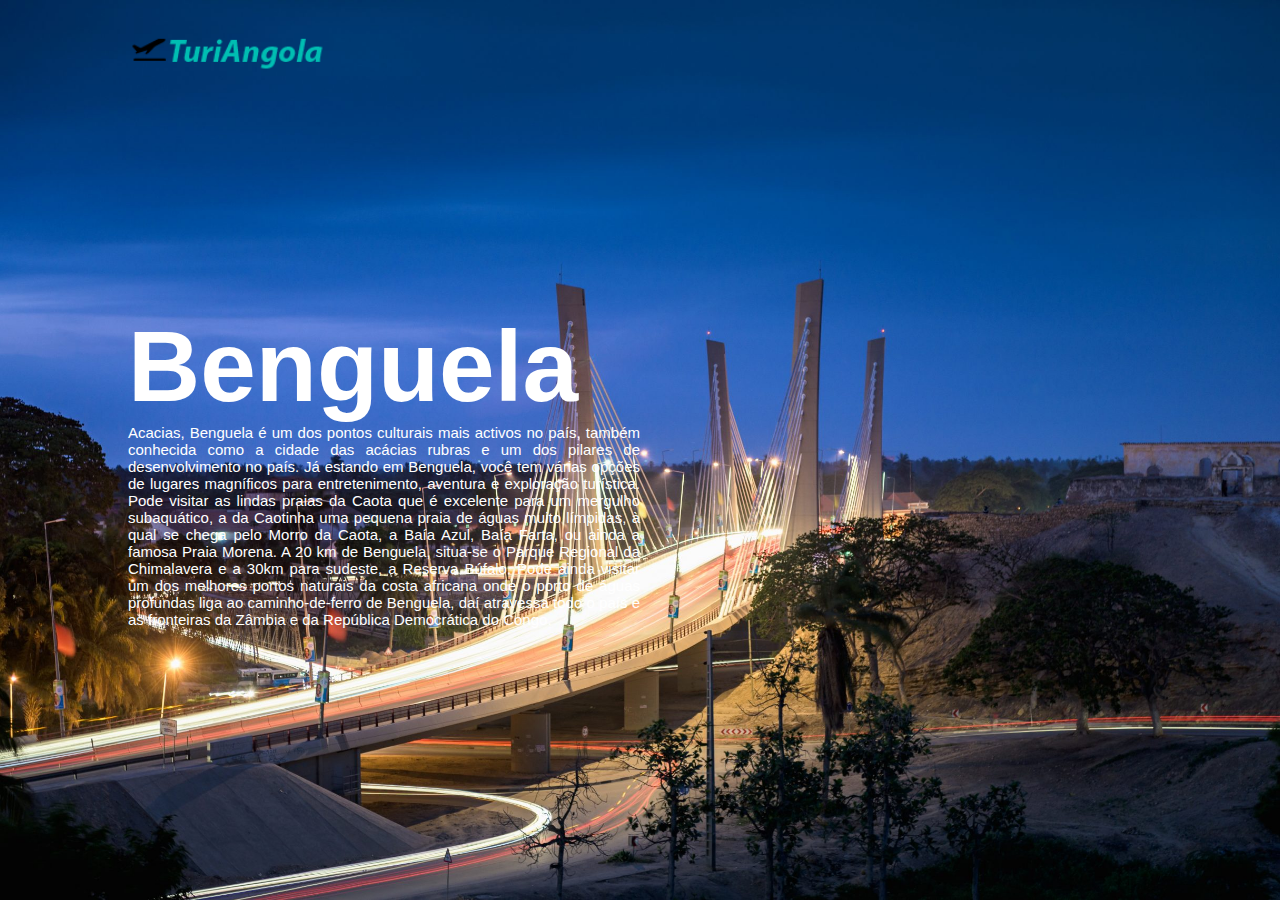
<file: sério/benguela.html>
<!DOCTYPE html>
<html lang="pt-br">
<head>
    <meta charset="UTF-8">
    <meta http-equiv="X-UA-Compatible" content="IE=edge">
    <meta name="viewport" content="width=device-width, initial-scale=1.0">
    <title>TuriAngola</title>
    <link rel="stylesheet" href="https://cdnjs.cloudflare.com/ajax/libs/font-awesome/4.7.0/css/font-awesome.min.css">
    <link rel="stylesheet" href="benguela.css">
</head>
<body>
    <section></section>
    <div class="container">
        <div class="navbar">
            <a href="index.html"><img src="./img/logo.png" class="logo"></a>
        </div>
    <div class="row">
        <div class="col">
            <h1>Benguela</h1>
            <p>
              Acacias,  Benguela é um dos pontos culturais mais activos no país, 
                também conhecida como a cidade das acácias rubras e um dos pilares de desenvolvimento no país.
                Já estando em Benguela, você tem várias opções de lugares magníficos para entretenimento, aventura e exploração turística. Pode visitar as lindas praias da Caota que é excelente para um mergulho subaquático, a da Caotinha uma pequena praia de águas muito límpidas, à qual se chega pelo Morro da Caota, a Baía Azul, Baía Farta, ou ainda a famosa Praia Morena. A 20 km de Benguela, situa-se o Parque Regional da Chimalavera e a 30km para sudeste, a Reserva Búfalo.
        
        Pode ainda visitar um dos melhores portos naturais da costa africana onde o porto de águas profundas liga ao caminho-de-ferro de Benguela, 
        daí atravessa todo o país e as fronteiras da Zâmbia e da República Democrática do Congo.
            </p>
            
                
            
            </div>
        </div>
    
    </body>
    </html>
</file>
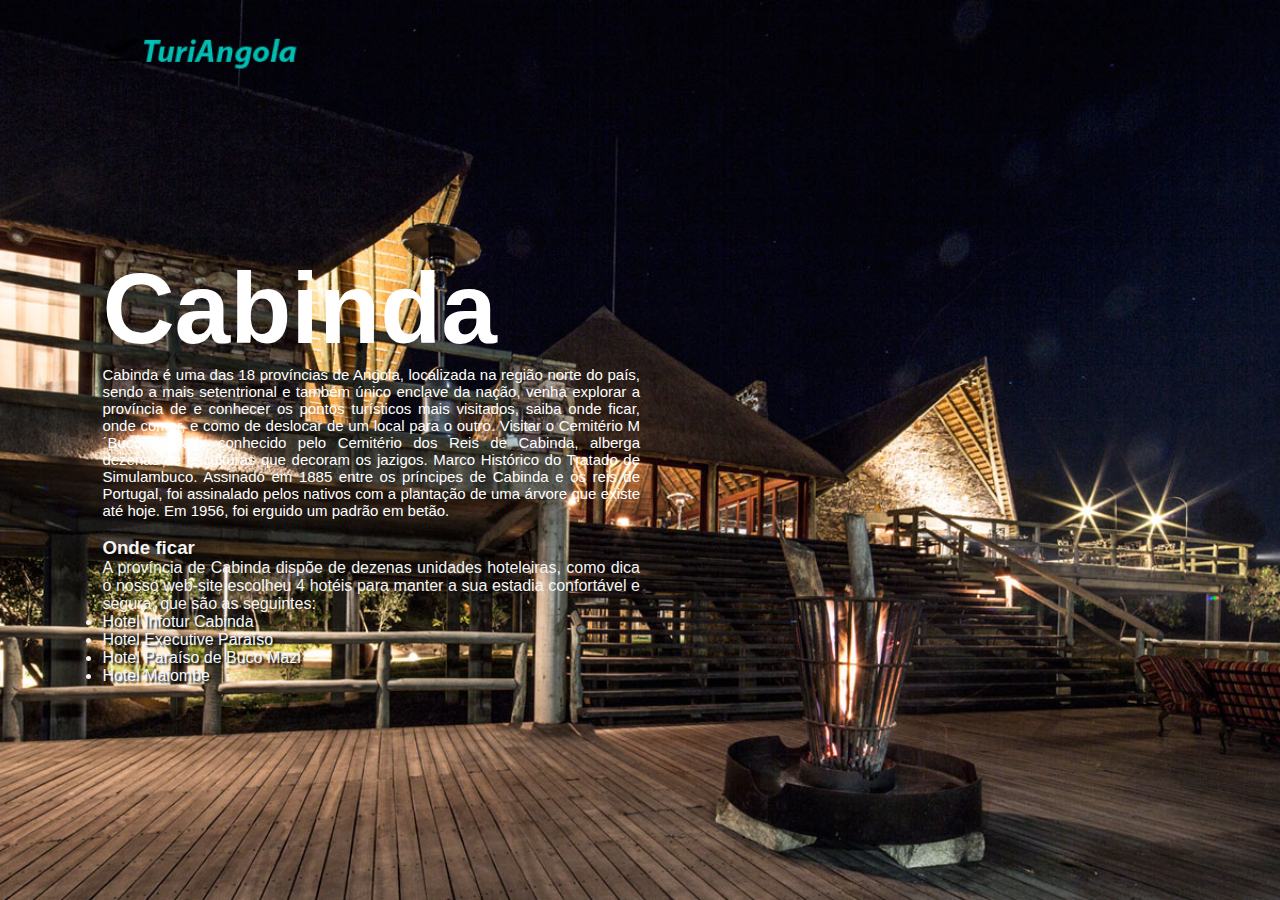
<file: sério/cabinda.html>
<!DOCTYPE html>
<html lang="pt-br">
<head>
    <meta charset="UTF-8">
    <meta http-equiv="X-UA-Compatible" content="IE=edge">
    <meta name="viewport" content="width=device-width, initial-scale=1.0">
    <title>TuriAngola</title>
    <link rel="stylesheet" href="https://cdnjs.cloudflare.com/ajax/libs/font-awesome/4.7.0/css/font-awesome.min.css">
    <link rel="stylesheet" href="cabinda.css">
</head>
<body>
    <section></section>
    <div class="container">
        <div class="navbar">
            <a href="index.html"><img src="./img/logo.png" class="logo"></a>
        </div>
    <div class="row">
        <div class="col">
            <h1>Cabinda</h1>
            <p>
                Cabinda é uma das 18 províncias de Angola, localizada na região norte do país, 
                sendo a mais setentrional e também único enclave da nação, venha explorar a província de e conhecer os pontos turísticos mais visitados, 
                saiba onde ficar, onde comer, e como de deslocar de um local para o outro.
                Visitar o Cemitério M´Buco-M´Buadi, conhecido pelo Cemitério dos Reis de Cabinda, alberga dezenas de esculturas que decoram os jazigos. Marco Histórico do Tratado de Simulambuco. Assinado em 1885 entre os príncipes de Cabinda e os reis de Portugal, 
                foi assinalado pelos nativos com a plantação de uma árvore que existe até hoje. Em 1956, foi erguido um padrão em betão.
            </p>

          <br>  <div class="detalhes">
            <h3>Onde ficar</h3>
A província de Cabinda dispõe de dezenas unidades hoteleiras, como dica o nosso web-site escolheu 4 hotéis para manter a sua estadia confortável e segura, que são as seguintes:
<ul>
    <li><a href="https://www.hoteisangola.com/reservations/hotels/cabinda2/hotel-infotur-cabinda.html"> Hotel Infotur Cabinda</a></li>
    <li><a href="https://www.hoteisangola.com/reservations/hotels/cabinda2/executive-paraiso-hotel-cabinda.html">Hotel Executive Paraíso</a></li>
    <li><a href="https://www.hoteisangola.com/reservations/hotels/cabinda2/hotel-paraiso-buco-mazi-cabinda.html">Hotel Paraíso de Buco Mazi</a></li>
    <li><a href="https://www.hoteisangola.com/reservations/hotels/cabinda2/hotel-maiombe-cabinda.html">Hotel Maiombe</a></li>
</ul>
</div>    
            
            </div>
        </div>
    
    </body>
    </html>
</file>
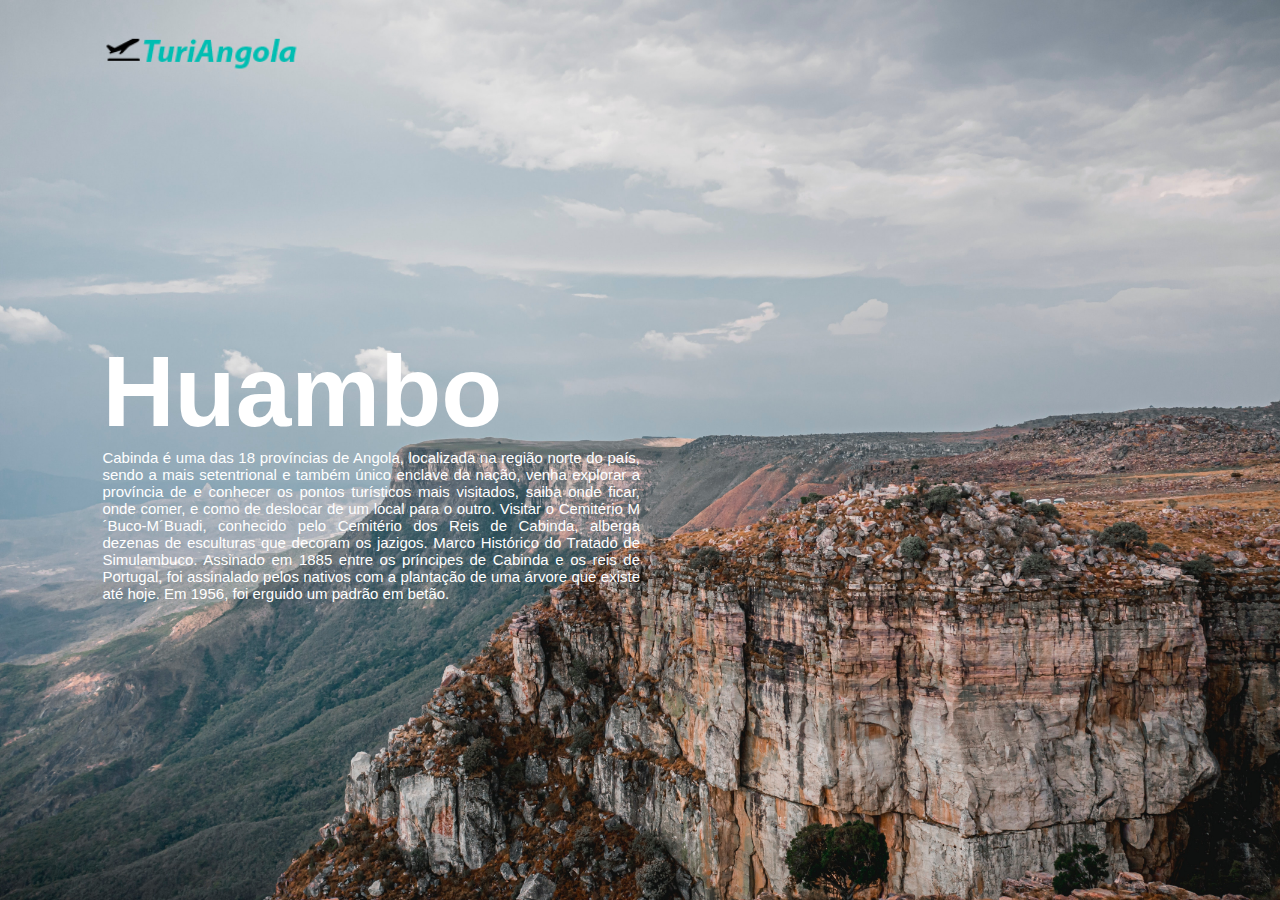
<file: sério/huambo.html>
<!DOCTYPE html>
<html lang="pt-br">
<head>
    <meta charset="UTF-8">
    <meta http-equiv="X-UA-Compatible" content="IE=edge">
    <meta name="viewport" content="width=device-width, initial-scale=1.0">
    <title>TuriAngola</title>
    <link rel="stylesheet" href="https://cdnjs.cloudflare.com/ajax/libs/font-awesome/4.7.0/css/font-awesome.min.css">
    <link rel="stylesheet" href="huambo.css">
</head>
<body>
    <section></section>
    <div class="container">
        <div class="navbar">
            <a href="index.html"><img src="./img/logo.png" class="logo"></a>
        </div>
    <div class="row">
        <div class="col">
            <h1>Huambo</h1>
            <p>
                Cabinda é uma das 18 províncias de Angola, localizada na região norte do país, 
                sendo a mais setentrional e também único enclave da nação, venha explorar a província de e conhecer os pontos turísticos mais visitados, 
                saiba onde ficar, onde comer, e como de deslocar de um local para o outro.
                Visitar o Cemitério M´Buco-M´Buadi, conhecido pelo Cemitério dos Reis de Cabinda, alberga dezenas de esculturas que decoram os jazigos. Marco Histórico do Tratado de Simulambuco. Assinado em 1885 entre os príncipes de Cabinda e os reis de Portugal, 
                foi assinalado pelos nativos com a plantação de uma árvore que existe até hoje. Em 1956, foi erguido um padrão em betão.
            </p>
            
                
            
            </div>
        </div>
    
    </body>
    </html>
</file>
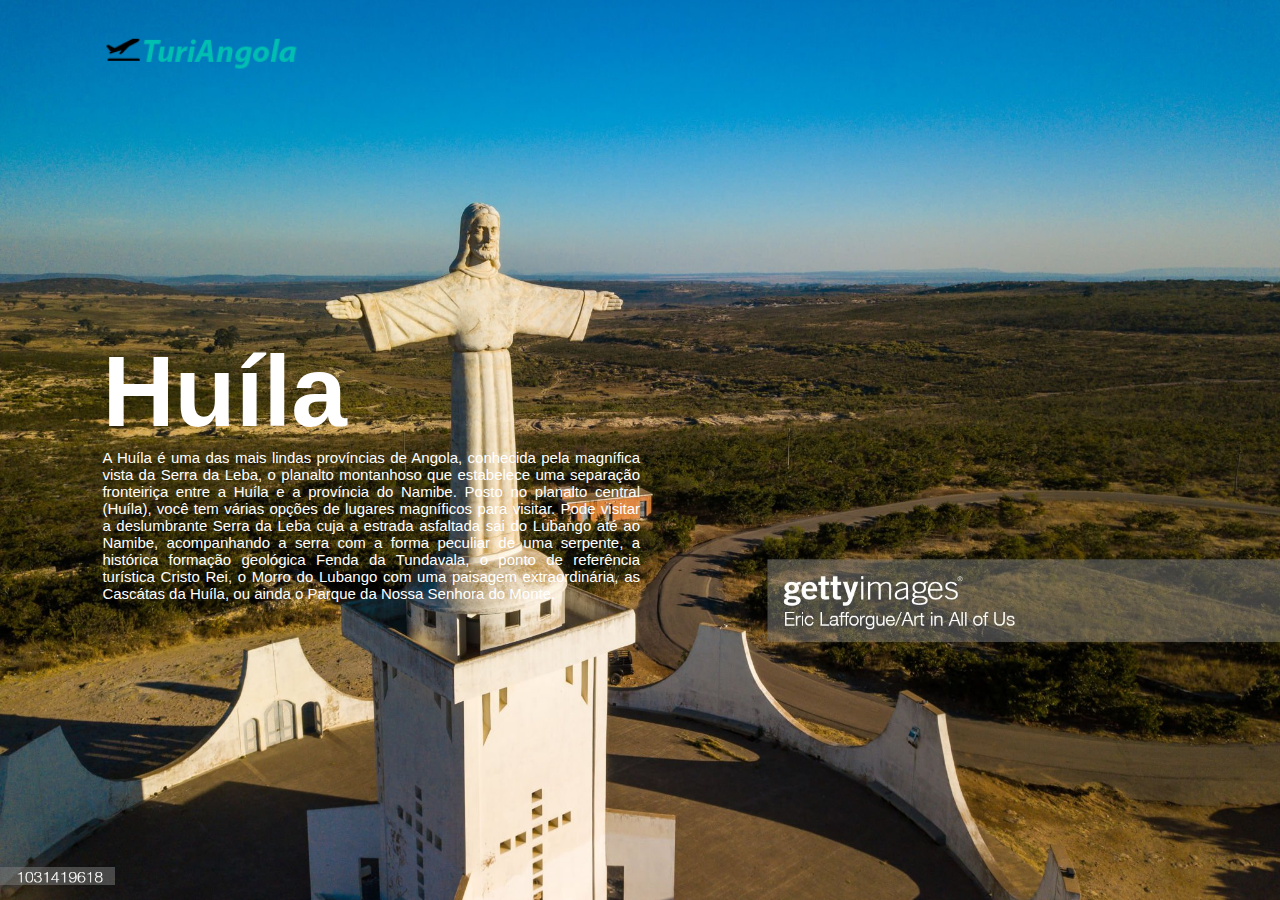
<file: sério/huila.html>
<!DOCTYPE html>
<html lang="pt-br">
<head>
    <meta charset="UTF-8">
    <meta http-equiv="X-UA-Compatible" content="IE=edge">
    <meta name="viewport" content="width=device-width, initial-scale=1.0">
    <title>TuriAngola</title>
    <link rel="stylesheet" href="https://cdnjs.cloudflare.com/ajax/libs/font-awesome/4.7.0/css/font-awesome.min.css">
    <link rel="stylesheet" href="huila.css">
</head>
<body>
    <section></section>
    <div class="container">
        <div class="navbar">
            <a href="index.html"><img src="./img/logo.png" class="logo"></a>
        </div>
    <div class="row">
        <div class="col">
            <h1>Huíla</h1>
            <p>
                A Huíla é uma das mais lindas províncias de Angola, conhecida pela magnífica vista da Serra da Leba, 
        o planalto montanhoso que estabelece uma separação fronteiriça entre a Huíla e a província do Namibe.
        Posto no planalto central (Huíla), você tem várias opções de lugares magníficos para visitar. Pode visitar a deslumbrante Serra da Leba cuja a estrada asfaltada sai do Lubango até ao Namibe, acompanhando a serra com a forma peculiar de uma serpente, a histórica formação geológica Fenda da Tundavala, o ponto de referência turística Cristo Rei, 
        o Morro do Lubango com uma paisagem extraordinária, as Cascátas da Huíla, ou ainda o Parque da Nossa Senhora do Monte. 
            </p>
            
                
            
            </div>
        </div>
    
    </body>
    </html>
</file>
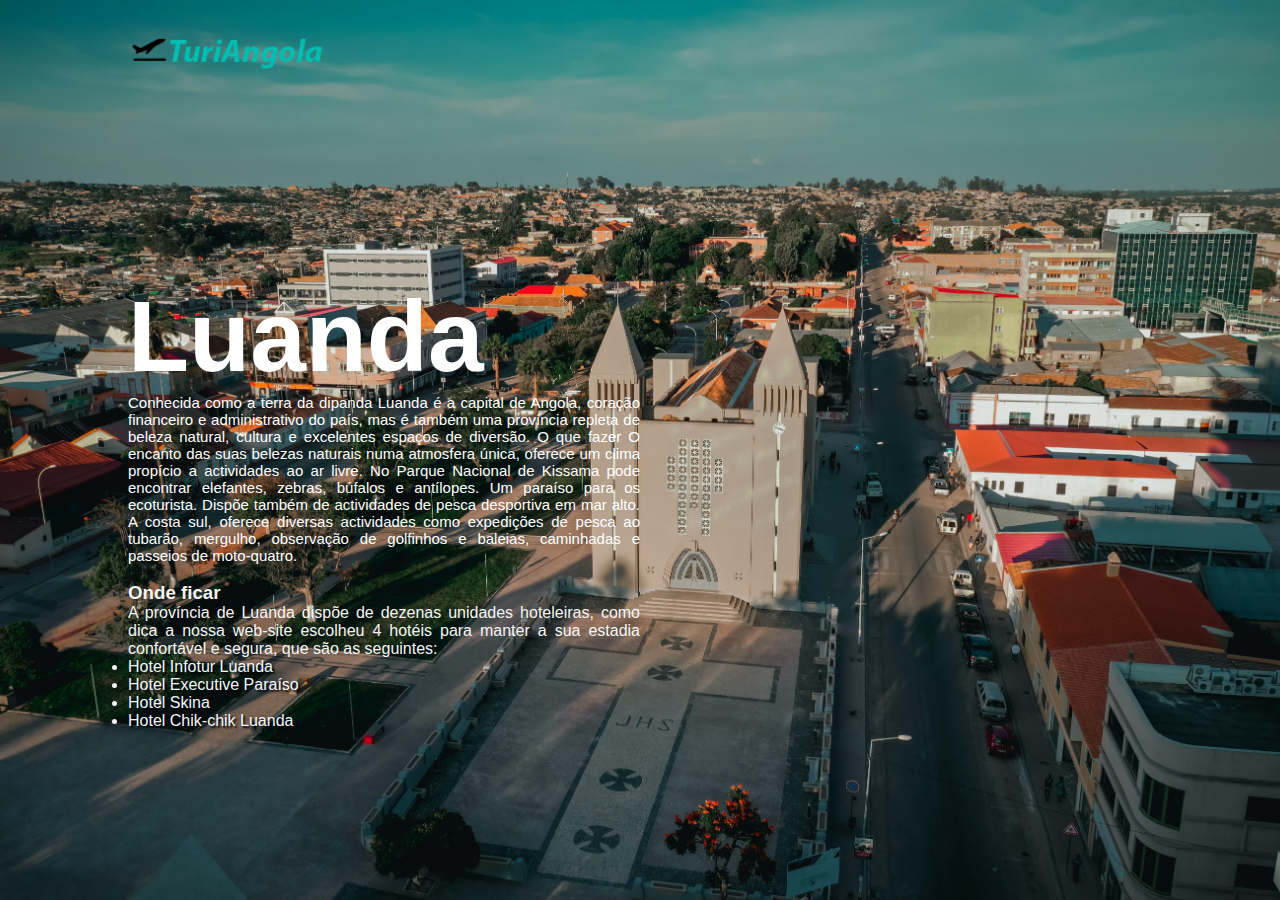
<file: sério/luanda.html>
<!DOCTYPE html>
<html lang="pt-br">
<head>
    <meta charset="UTF-8">
    <meta http-equiv="X-UA-Compatible" content="IE=edge">
    <meta name="viewport" content="width=device-width, initial-scale=1.0">
    <title>TuriAngola</title>
    <link rel="stylesheet" href="https://cdnjs.cloudflare.com/ajax/libs/font-awesome/4.7.0/css/font-awesome.min.css">
    <link rel="stylesheet" href="luanda.css">
</head>
<body>
    <section></section>
    <div class="container">
        <div class="navbar">
            <a href="index.html"><img src="./img/logo.png" class="logo"></a>
        </div>
    <div class="row">
        <div class="col">
            <h1>Luanda</h1>
            <p>
        Conhecida como a terra da dipanda  Luanda é a capital de Angola, coração financeiro e administrativo do país, 
        mas é também uma província repleta de beleza natural, cultura e excelentes espaços de diversão.
        O que fazer
        O encanto das suas belezas naturais numa atmosfera única, oferece um clima propício a actividades ao ar livre. 
        No Parque Nacional de Kissama pode encontrar elefantes, zebras, búfalos e antílopes. Um paraíso para os ecoturista.
         Dispõe também de actividades de pesca desportiva em mar alto. A costa sul, oferece diversas actividades como expedições de pesca ao tubarão,
         mergulho, observação de golfinhos e baleias, caminhadas e passeios de moto-quatro.
            </p>
           

            <br>  <div class="detalhes">
                <h3>Onde ficar</h3>
    A província de Luanda dispõe de dezenas unidades hoteleiras, como dica a nossa web-site escolheu 4 hotéis para manter a sua estadia confortável e segura, que são as seguintes:
    <ul>
        <li><a href="https://www.hoteisangola.com/reservations/hotels/cabinda2/hotel-infotur-cabinda.html"> Hotel Infotur Luanda</a></li>
        <li><a href="https://www.hoteisangola.com/reservations/hotels/cabinda2/executive-paraiso-hotel-cabinda.html">Hotel Executive Paraíso</a></li>
        <li><a href="https://www.hoteisangola.com/reservations/hotels/cabinda2/hotel-paraiso-buco-mazi-cabinda.html">Hotel Skina</a></li>
        <li><a href="https://www.hoteisangola.com/reservations/hotels/cabinda2/hotel-maiombe-cabinda.html">Hotel Chik-chik Luanda</a></li>
    </ul>
    </div>    

            </div>
        </div>
    
    </body>
    </html>
</file>
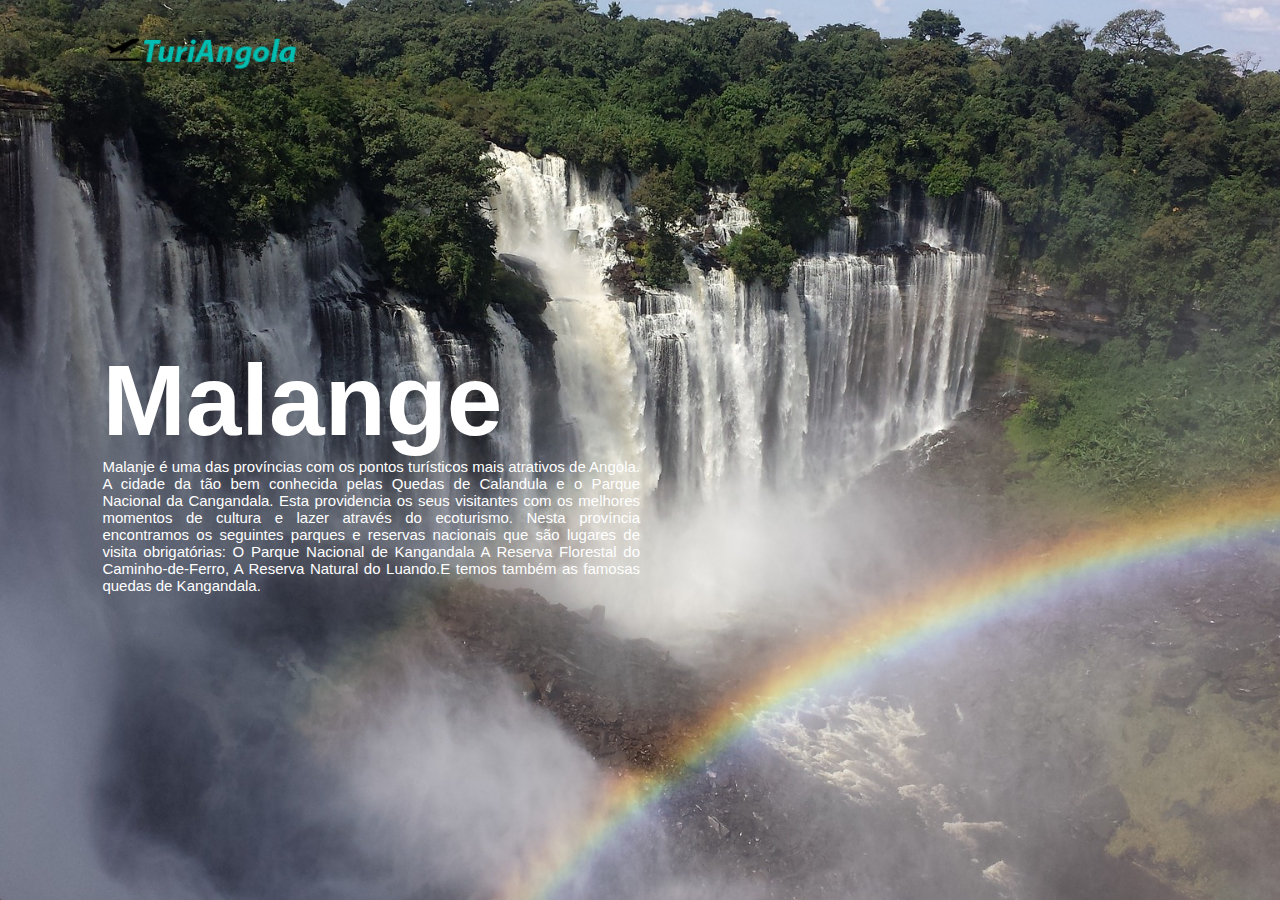
<file: sério/malange.html>
<!DOCTYPE html>
<html lang="pt-br">
<head>
    <meta charset="UTF-8">
    <meta http-equiv="X-UA-Compatible" content="IE=edge">
    <meta name="viewport" content="width=device-width, initial-scale=1.0">
    <title>TuriAngola</title>
    <link rel="stylesheet" href="https://cdnjs.cloudflare.com/ajax/libs/font-awesome/4.7.0/css/font-awesome.min.css">
    <link rel="stylesheet" href="malange.css">
</head>
<body>
    <section></section>
    <div class="container">
        <div class="navbar">
            <a href="index.html"><img src="./img/logo.png" class="logo"></a>
        </div>
    <div class="row">
        <div class="col">
            <h1>Malange</h1>
            <p>
                Malanje é uma das províncias com os pontos turísticos mais atrativos de Angola. A cidade da tão bem conhecida pelas Quedas de Calandula e o Parque Nacional da Cangandala.
                Esta providencia os seus visitantes com os melhores momentos de cultura e lazer através do ecoturismo.
                Nesta província encontramos os seguintes parques e reservas nacionais que são lugares de visita obrigatórias:
                O Parque Nacional de Kangandala A Reserva Florestal do Caminho-de-Ferro, A Reserva Natural do Luando.E temos também as famosas quedas de Kangandala. 
            </p>
            
                
            
            </div>
        </div>
    
    </body>
    </html>
</file>
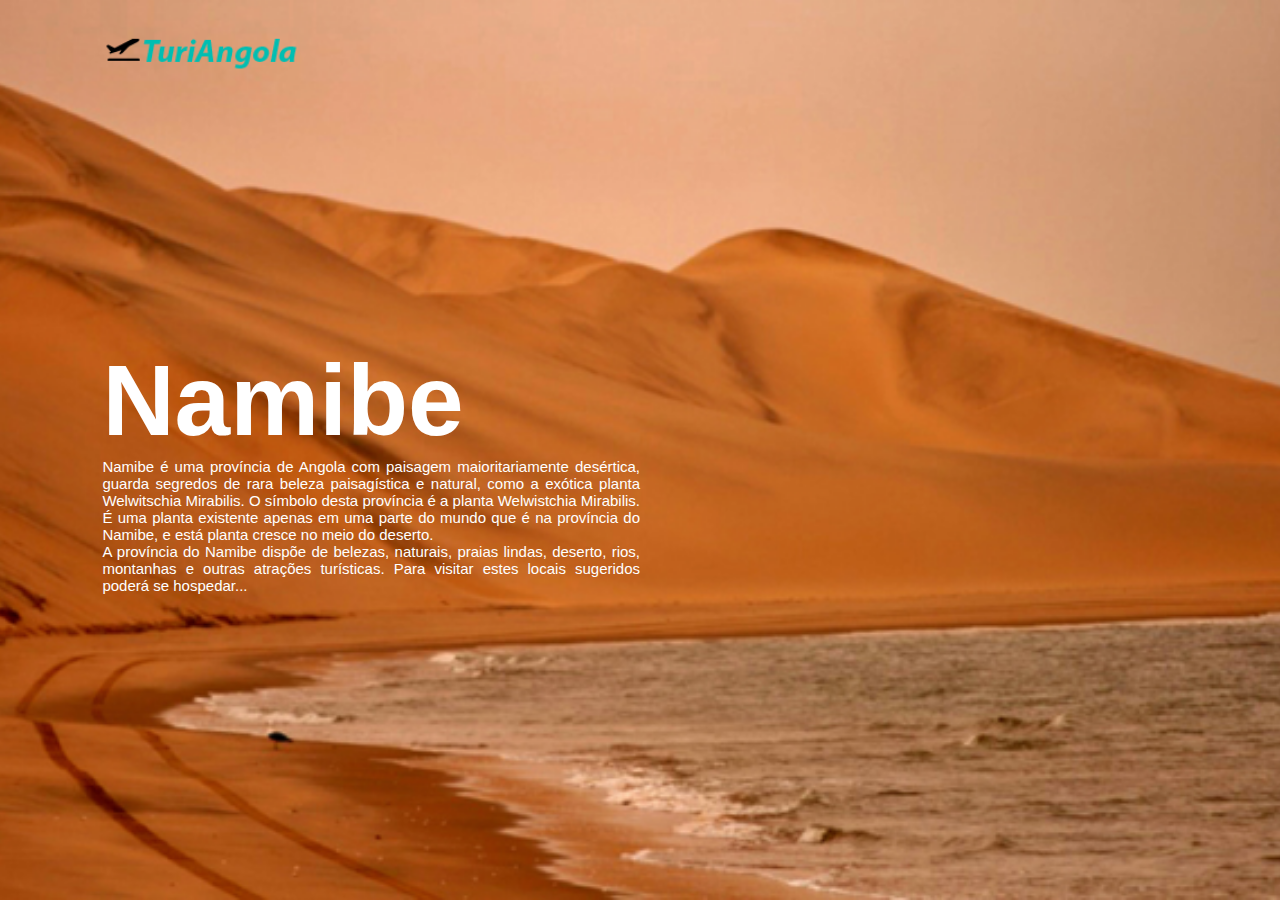
<file: sério/namibe.html>
<!DOCTYPE html>
<html lang="pt-br">
<head>
    <meta charset="UTF-8">
    <meta http-equiv="X-UA-Compatible" content="IE=edge">
    <meta name="viewport" content="width=device-width, initial-scale=1.0">
    <title>TuriAngola</title>
    <link rel="stylesheet" href="https://cdnjs.cloudflare.com/ajax/libs/font-awesome/4.7.0/css/font-awesome.min.css">
    <link rel="stylesheet" href="namibe.css">
</head>
<body>
    <section></section>
    <div class="container">
        <div class="navbar">
            <a href="index.html"><img src="./img/logo.png" class="logo"></a>
        </div>
    <div class="row">
        <div class="col">
            <h1>Namibe</h1>
            <p>
                Namibe é uma província de Angola com paisagem maioritariamente desértica, 
        guarda segredos de rara beleza paisagística e natural, como a exótica planta Welwitschia Mirabilis.
        O símbolo desta província é a planta Welwistchia Mirabilis. É uma planta existente apenas em uma parte do mundo que é na província do Namibe, 
        e está planta cresce no meio do deserto.
        <p>A província do Namibe dispõe de belezas, naturais, praias lindas, deserto, rios, montanhas e outras atrações turísticas.
             Para visitar estes locais sugeridos poderá se hospedar...</p> 
            </p>
            
                
            
            </div>
        </div>
    
    </body>
    </html>
</file>
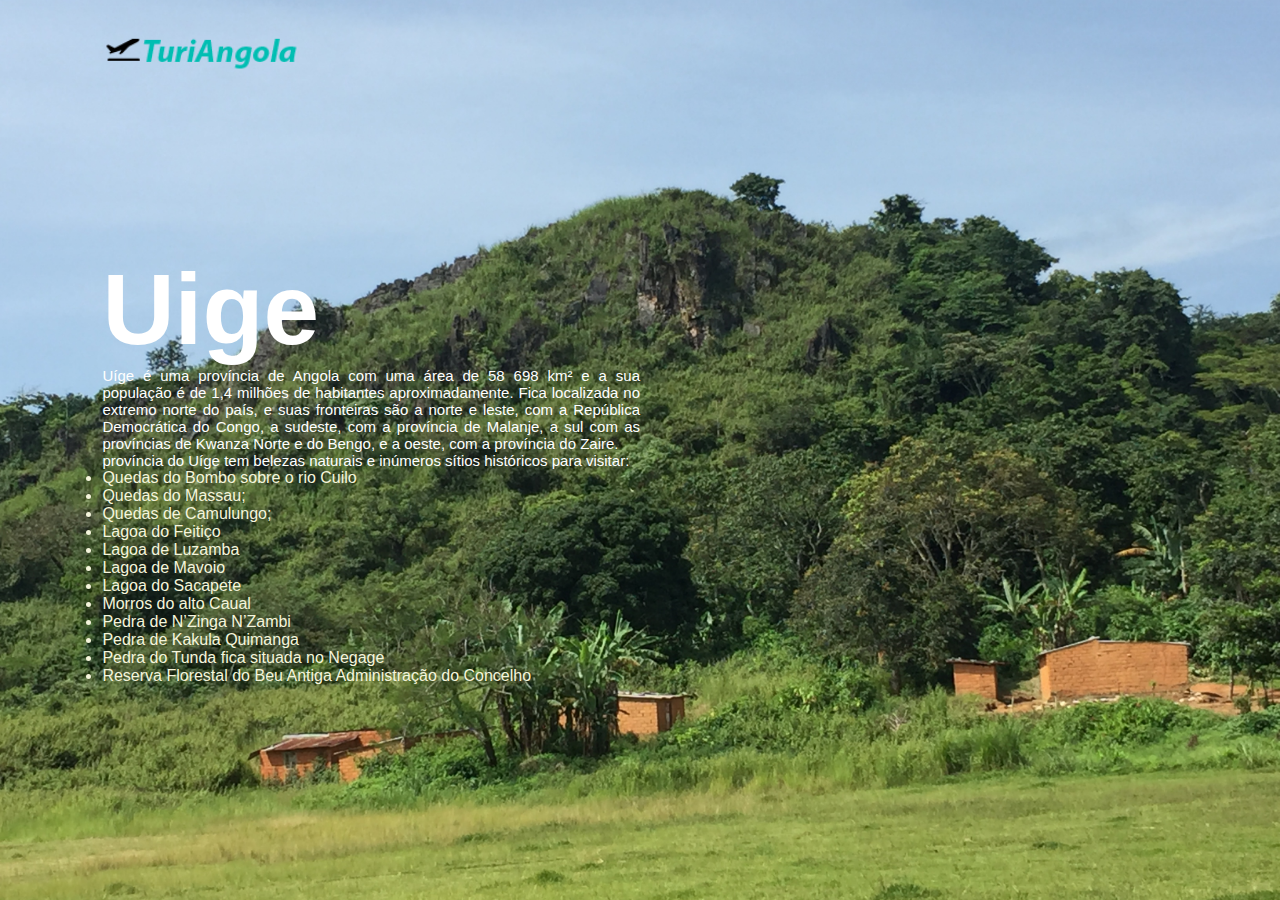
<file: sério/uige.html>
<!DOCTYPE html>
<html lang="pt-br">
<head>
    <meta charset="UTF-8">
    <meta http-equiv="X-UA-Compatible" content="IE=edge">
    <meta name="viewport" content="width=device-width, initial-scale=1.0">
    <title>TuriAngola</title>
    <link rel="stylesheet" href="https://cdnjs.cloudflare.com/ajax/libs/font-awesome/4.7.0/css/font-awesome.min.css">
    <link rel="stylesheet" href="uige.css">
</head>
<body>
    <section></section>
    <div class="container">
        <div class="navbar">
            <a href="index.html"><img src="./img/logo.png" class="logo"></a>
        </div>
    <div class="row">
        <div class="col">
            <h1>Uige</h1>
            <p>
                Uíge é uma província de Angola com uma área de 58 698 km² e a sua população é de 1,4 milhões de habitantes aproximadamente.

        Fica localizada no extremo norte do país, e suas fronteiras são a norte e leste, com a República Democrática do Congo, 
        a sudeste, com a província de Malanje,
         a sul com as províncias de Kwanza Norte e do Bengo, e a oeste, com a província do Zaire.</p>
         
        <p> província do Uíge tem belezas naturais e inúmeros sítios históricos para visitar:</p>
<ul>
    <li>Quedas do Bombo sobre o rio Cuilo</li>
<li>Quedas do Massau;</li>
<li>Quedas de Camulungo;</li>
<li>Lagoa do Feitiço</li>
<li>Lagoa de Luzamba</li>
<li>Lagoa de Mavoio</li>
<li>Lagoa do Sacapete</li>
<li>Morros do alto Caual</li>
<li>Pedra de N’Zinga N’Zambi</li>
<li>Pedra de Kakula Quimanga</li>
<li>Pedra do Tunda fica situada no Negage</li>
<li>Reserva Florestal do Beu Antiga Administração do Concelho</li>
</ul></div>
    
            </p>
            
                
            
            </div>
        </div>
    
    </body>
    </html>
</file>
<file: sério/benguela.css>
*{
    margin: 0;
    padding: 0;
    box-sizing: border-box;
    font-family:'Roboto', sans-serif
}
.img{
    align-items: center;}

    .container{
        width: 100%;
        height: 100vh;
        background-image: url(./img/catumdela.jpg);
        background-position: center;
        background-size: cover;
        padding: 0 10%;
    }
    .navbar{
        height:12%;
        display: flex;
        align-items:center;
        justify-content: space-between;
    
    }
    .logo{
        width: 200px;
        cursor: pointer;
    }



    .row{
        display:flex;
        height: 80%;
        align-items:center;
    }
    .col{
        width: 50%;
    }
    h1{
        color: white;
        font-size: 100px;
    }
    p{
        color: white;
        font-size: 15px;
        text-align: justify;
    }


    h4{
        color: white;
    }
    .card{
        width: 200px;
        height: 230px;
        display:inline-block;
        border-radius: 10px;
        padding: 15px 25px ;
        cursor:pointer;
        margin: 15px 25px;
        transition: 0,3s ease-in-out;
        background-position: center;
        background-size: cover;
        box-shadow: 5px 5px 5px black;
    }
</file>
<file: sério/cabinda.css>
*{
    margin: 0;
    padding: 0;
    box-sizing: border-box;
    font-family:'Roboto', sans-serif
}
.img{
    align-items: center;}

    .container{
        width: 100%;
        height: 100vh;
        background-image: url(./img/hotel.png);
        background-position: center;
        background-size: cover;
        padding: 0 8%;
    }
    .navbar{
        height:12%;
        display: flex;
        align-items:center;
        justify-content: space-between;
    
    }
    .logo{
        width: 200px;
        cursor: pointer;
    }



    .row{
        display:flex;
        height: 80%;
        align-items:center;
    }
    .col{
        width: 50%;
    }
    h1{
        color: white;
        font-size: 100px;
    }
    p{
        color: white;
        font-size: 15px;
        text-align: justify;
    }


    h4{
        color: white;
    }
    .card{
        width: 200px;
        height: 230px;
        display:inline-block;
        border-radius: 10px;
        padding: 15px 25px ;
        cursor:pointer;
        margin: 15px 25px;
        transition: 0,3s ease-in-out;
        background-position: center;
        background-size: cover;
        box-shadow: 5px 5px 5px black;
    }
   
    ul li a{
        color: aliceblue;
        text-decoration: none;
        text-shadow: 2px 2px 2px black;
    }

    .detalhes{
        text-decoration: none;
        color: whitesmoke;
        text-align: justify;
    }
</file>
<file: sério/huambo.css>
*{
    margin: 0;
    padding: 0;
    box-sizing: border-box;
    font-family:'Roboto', sans-serif
}
.img{
    align-items: center;}

    .container{
        width: 100%;
        height: 100vh;
        background-image: url(./img/fenda.jpg);
        background-position: center;
        background-size: cover;
        padding: 0 8%;
    }
    .navbar{
        height:12%;
        display: flex;
        align-items:center;
        justify-content: space-between;
    
    }
    .logo{
        width: 200px;
        cursor: pointer;
    }



    .row{
        display:flex;
        height: 80%;
        align-items:center;
    }
    .col{
        width: 50%;
    }
    h1{
        color: white;
        font-size: 100px;
    }
    p{
        color: white;
        font-size: 15px;
        text-align: justify;
    }


    h4{
        color: white;
    }
    .card{
        width: 200px;
        height: 230px;
        display:inline-block;
        border-radius: 10px;
        padding: 15px 25px ;
        cursor:pointer;
        margin: 15px 25px;
        transition: 0,3s ease-in-out;
        background-position: center;
        background-size: cover;
        box-shadow: 5px 5px 5px black;
    }
</file>
<file: sério/huila.css>
*{
    margin: 0;
    padding: 0;
    box-sizing: border-box;
    font-family:'Roboto', sans-serif
}
.img{
    align-items: center;}

    .container{
        width: 100%;
        height: 100vh;
        background-image: url(./img/Huila.jpg);
        background-position: center;
        background-size: cover;
        padding: 0 8%;
    }
    .navbar{
        height:12%;
        display: flex;
        align-items:center;
        justify-content: space-between;
    
    }
    .logo{
        width: 200px;
        cursor: pointer;
    }



    .row{
        display:flex;
        height: 80%;
        align-items:center;
    }
    .col{
        width: 50%;
    }
    h1{
        color: white;
        font-size: 100px;
    }
    p{
        color: white;
        font-size: 15px;
        text-align: justify;
        
    }


    h4{
        color: white;
    }
    .card{
        width: 200px;
        height: 230px;
        display:inline-block;
        border-radius: 10px;
        padding: 15px 25px ;
        cursor:pointer;
        margin: 15px 25px;
        transition: 0,3s ease-in-out;
        background-position: center;
        background-size: cover;
        box-shadow: 5px 5px 5px black;
    }
</file>
<file: sério/luanda.css>
*{
    margin: 0;
    padding: 0;
    box-sizing: border-box;
    font-family:'Roboto', sans-serif
}
.img{
    align-items: center;}

    .container{
        width: 100%;
        height: 100vh;
        background-image: url(./img/ce\ catedral.jpg);
        background-position: center;
        background-size: cover;
        padding: 0 10%;
    }
    .navbar{
        height:12%;
        display: flex;
        align-items:center;
        justify-content: space-between;
    
    }
    .logo{
        width: 200px;
        cursor: pointer;
    }



    .row{
        display:inline-flex;
        height: 88%;
        align-items:center;
    }
    .col{
        width: 50%;
    }
    h1{
        color: white;
        font-size: 100px;
    }
    p{
        color: white;
        font-size: 15px;
        text-align: justify;
    }


    h4{
        color: white;
    }
    .card{
        width: 200px;
        height: 230px;
        display:inline-block;
        border-radius: 10px;
        padding: 15px 25px ;
        cursor:pointer;
        margin: 15px 25px;
        transition: 0,3s ease-in-out;
        background-position: center;
        background-size: cover;
        box-shadow: 5px 5px 5px black;
    }

    .detalhes{
        text-decoration: none;
        color: whitesmoke;
        text-align: justify;
    }

    ul li a{
        color: aliceblue;
        text-decoration: none;
        text-shadow: 2px 2px 2px black;
    }
</file>
<file: sério/malange.css>
*{
    margin: 0;
    padding: 0;
    box-sizing: border-box;
    font-family:'Roboto', sans-serif
}
.img{
    align-items: center;}

    .container{
        width: 100%;
        height: 100vh;
        background-image: url(./img/cataracts-536144_1920.jpg);
        background-position: center;
        background-size: cover;
        padding: 0 8%;
    }
    .navbar{
        height:12%;
        display: flex;
        align-items:center;
        justify-content: space-between;
    
    }
    .logo{
        width: 200px;
        cursor: pointer;
    }



    .row{
        display:flex;
        height: 80%;
        align-items:center;
    }
    .col{
        width: 50%;
    }
    h1{
        color: white;
        font-size: 100px;
    }
    p{
        color: white;
        font-size: 15px;
        text-align: justify;
        
    }


    h4{
        color: white;
    }
    .card{
        width: 200px;
        height: 230px;
        display:inline-block;
        border-radius: 10px;
        padding: 15px 25px ;
        cursor:pointer;
        margin: 15px 25px;
        transition: 0,3s ease-in-out;
        background-position: center;
        background-size: cover;
        box-shadow: 5px 5px 5px black;
    }
</file>
<file: sério/namibe.css>
*{
    margin: 0;
    padding: 0;
    box-sizing: border-box;
    font-family:'Roboto', sans-serif
}
.img{
    align-items: center;}

    .container{
        width: 100%;
        height: 100vh;
        background-image: url(./img/big_Namibe.png);
        background-position: center;
        background-size: cover;
        padding: 0 8%;
    }
    .navbar{
        height:12%;
        display: flex;
        align-items:center;
        justify-content: space-between;
    
    }
    .logo{
        width: 200px;
        cursor: pointer;
    }



    .row{
        display:flex;
        height: 80%;
        align-items:center;
    }
    .col{
        width: 50%;
    }
    h1{
        color: white;
        font-size: 100px;
    }
    p{
        color: white;
        font-size: 15px;
        text-align: justify;
        
    }


    h4{
        color: white;
    }
    .card{
        width: 200px;
        height: 230px;
        display:inline-block;
        border-radius: 10px;
        padding: 15px 25px ;
        cursor:pointer;
        margin: 15px 25px;
        transition: 0,3s ease-in-out;
        background-position: center;
        background-size: cover;
        box-shadow: 5px 5px 5px black;
    }
</file>
<file: sério/uige.css>
*{
    margin: 0;
    padding: 0;
    box-sizing: border-box;
    font-family:'Roboto', sans-serif
}
.img{
    align-items: center;}

    .container{
        width: 100%;
        height: 100vh;
        background-image: url(./img/2019_01_29_08_58_IMG_1924.JPG);
        background-position: center;
        background-size: cover;
        padding: 0 8%;
    }
    .navbar{
        height:12%;
        display: flex;
        align-items:center;
        justify-content: space-between;
    
    }
    .logo{
        width: 200px;
        cursor: pointer;
    }



    .row{
        display:flex;
        height: 80%;
        align-items:center;
    }
    .col{
        width: 50%;
    }
    h1{
        color: white;
        font-size: 100px;
    }
    p{
        color: white;
        font-size: 15px;
        text-align: justify;
        
    }


    h4{
        color: white;
    }
    .card{
        width: 200px;
        height: 230px;
        display:inline-block;
        border-radius: 10px;
        padding: 15px 25px ;
        cursor:pointer;
        margin: 15px 25px;
        transition: 0,3s ease-in-out;
        background-position: center;
        background-size: cover;
        box-shadow: 5px 5px 5px black;
    }
    ul li{
        color:beige;
        text-decoration: none;
    }
</file>
